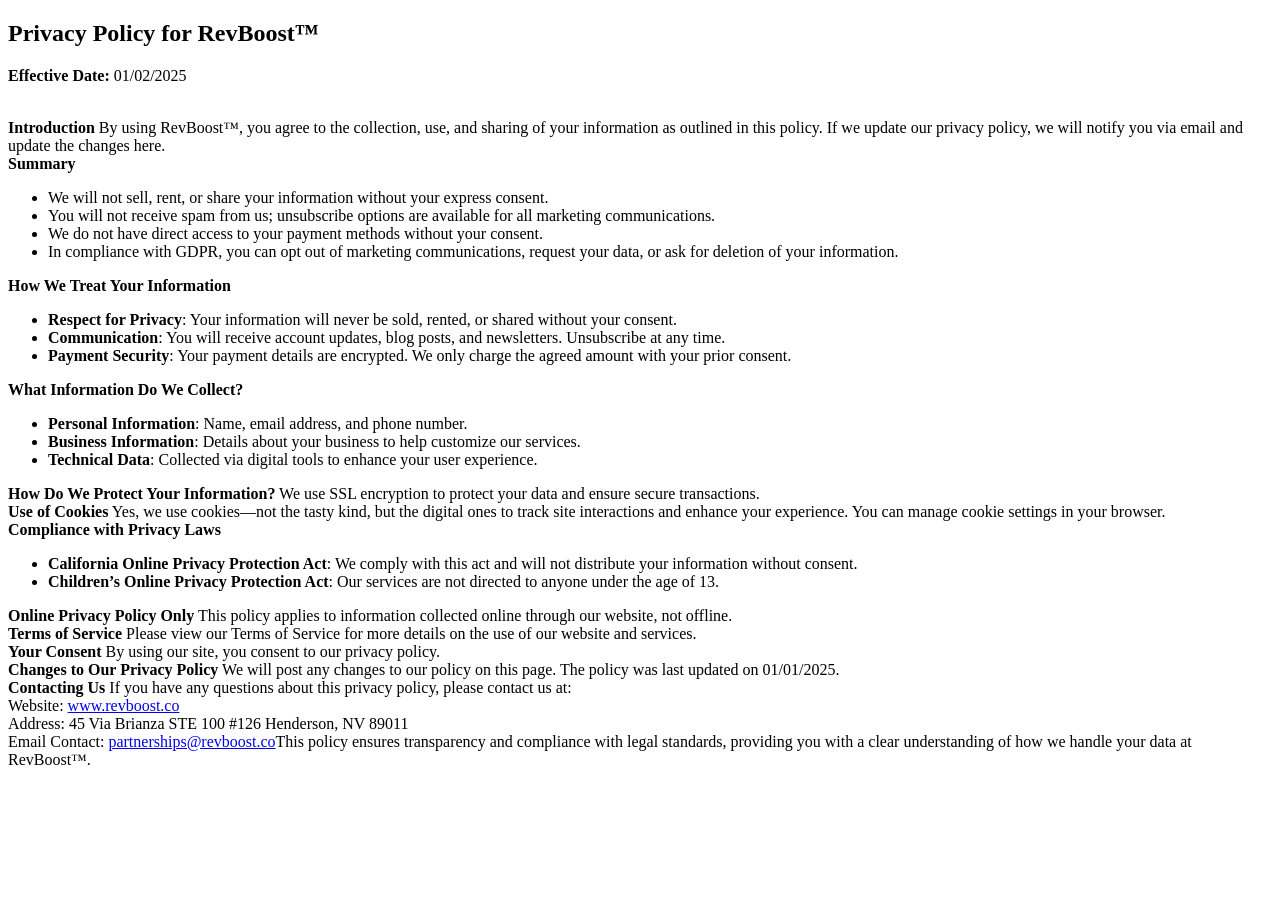
<file: policy/privacy.html>
<!DOCTYPE html>
<html lang="en">
<head>
    <meta charset="UTF-8">
    <meta name="viewport" content="width=device-width, initial-scale=1.0">
    <title>Privacy Policy</title>
</head>
<body>
    <h2><strong>Privacy Policy for RevBoost&trade;</strong></h2>
    <p><strong>Effective Date:</strong>&nbsp;01/02/2025</p><br/>
    <div><strong>Introduction</strong>&nbsp;By using RevBoost&trade;, you agree to the collection, use, and sharing of your information as outlined in this policy. If we update our privacy policy, we will notify you via email and update the changes here.</div>
    <div><strong>Summary</strong></div>
    <ul>
    <li>We will not sell, rent, or share your information without your express consent.</li>
    <li>You will not receive spam from us; unsubscribe options are available for all marketing communications.</li>
    <li>We do not have direct access to your payment methods without your consent.</li>
    <li>In compliance with GDPR, you can opt out of marketing communications, request your data, or ask for deletion of your information.</li>
    </ul>
    <div><strong>How We Treat Your Information</strong></div>
    <ul>
    <li><strong>Respect for Privacy</strong>: Your information will never be sold, rented, or shared without your consent.</li>
    <li><strong>Communication</strong>: You will receive account updates, blog posts, and newsletters. Unsubscribe at any time.</li>
    <li><strong>Payment Security</strong>: Your payment details are encrypted. We only charge the agreed amount with your prior consent.</li>
    </ul>
    <div><strong>What Information Do We Collect?</strong></div>
    <ul>
    <li><strong>Personal Information</strong>: Name, email address, and phone number.</li>
    <li><strong>Business Information</strong>: Details about your business to help customize our services.</li>
    <li><strong>Technical Data</strong>: Collected via digital tools to enhance your user experience.</li>
    </ul>
    <div><strong>How Do We Protect Your Information?</strong>&nbsp;We use SSL encryption to protect your data and ensure secure transactions.<br /><strong>Use of Cookies</strong>&nbsp;Yes, we use cookies&mdash;not the tasty kind, but the digital ones to track site interactions and enhance your experience. You can manage cookie settings in your browser.<br /><strong>Compliance with Privacy Laws</strong></div>
    <ul>
    <li><strong>California Online Privacy Protection Act</strong>: We comply with this act and will not distribute your information without consent.</li>
    <li><strong>Children&rsquo;s Online Privacy Protection Act</strong>: Our services are not directed to anyone under the age of 13.</li>
    </ul>
    <div><strong>Online Privacy Policy Only</strong>&nbsp;This policy applies to information collected online through our website, not offline.<br /><strong>Terms of Service</strong>&nbsp;Please view our Terms of Service for more details on the use of our website and services.<br /><strong>Your Consent</strong>&nbsp;By using our site, you consent to our privacy policy.<br /><strong>Changes to Our Privacy Policy</strong>&nbsp;We will post any changes to our policy on this page. The policy was last updated on 01/01/2025.<br /><strong>Contacting Us</strong>&nbsp;If you have any questions about this privacy policy, please contact us at:<br />Website:&nbsp;<a href="http://www.revboost.co/" target="_blank" rel="noopener noreferrer" data-stringify-link="http://www.revboost.co" data-sk="tooltip_parent">www.revboost.co</a><br />Address: 45 Via Brianza STE 100 #126 Henderson, NV 89011<br />Email Contact:&nbsp;<a href="mailto:partnerships@revboost.co" target="_blank" rel="noopener noreferrer" data-stringify-link="mailto:partnerships@revboost.co" data-sk="tooltip_parent">partnerships@revboost.co</a>This policy ensures transparency and compliance with legal standards, providing you with a clear understanding of how we handle your data at RevBoost&trade;.</div>    
</body>
</html>
</file>
